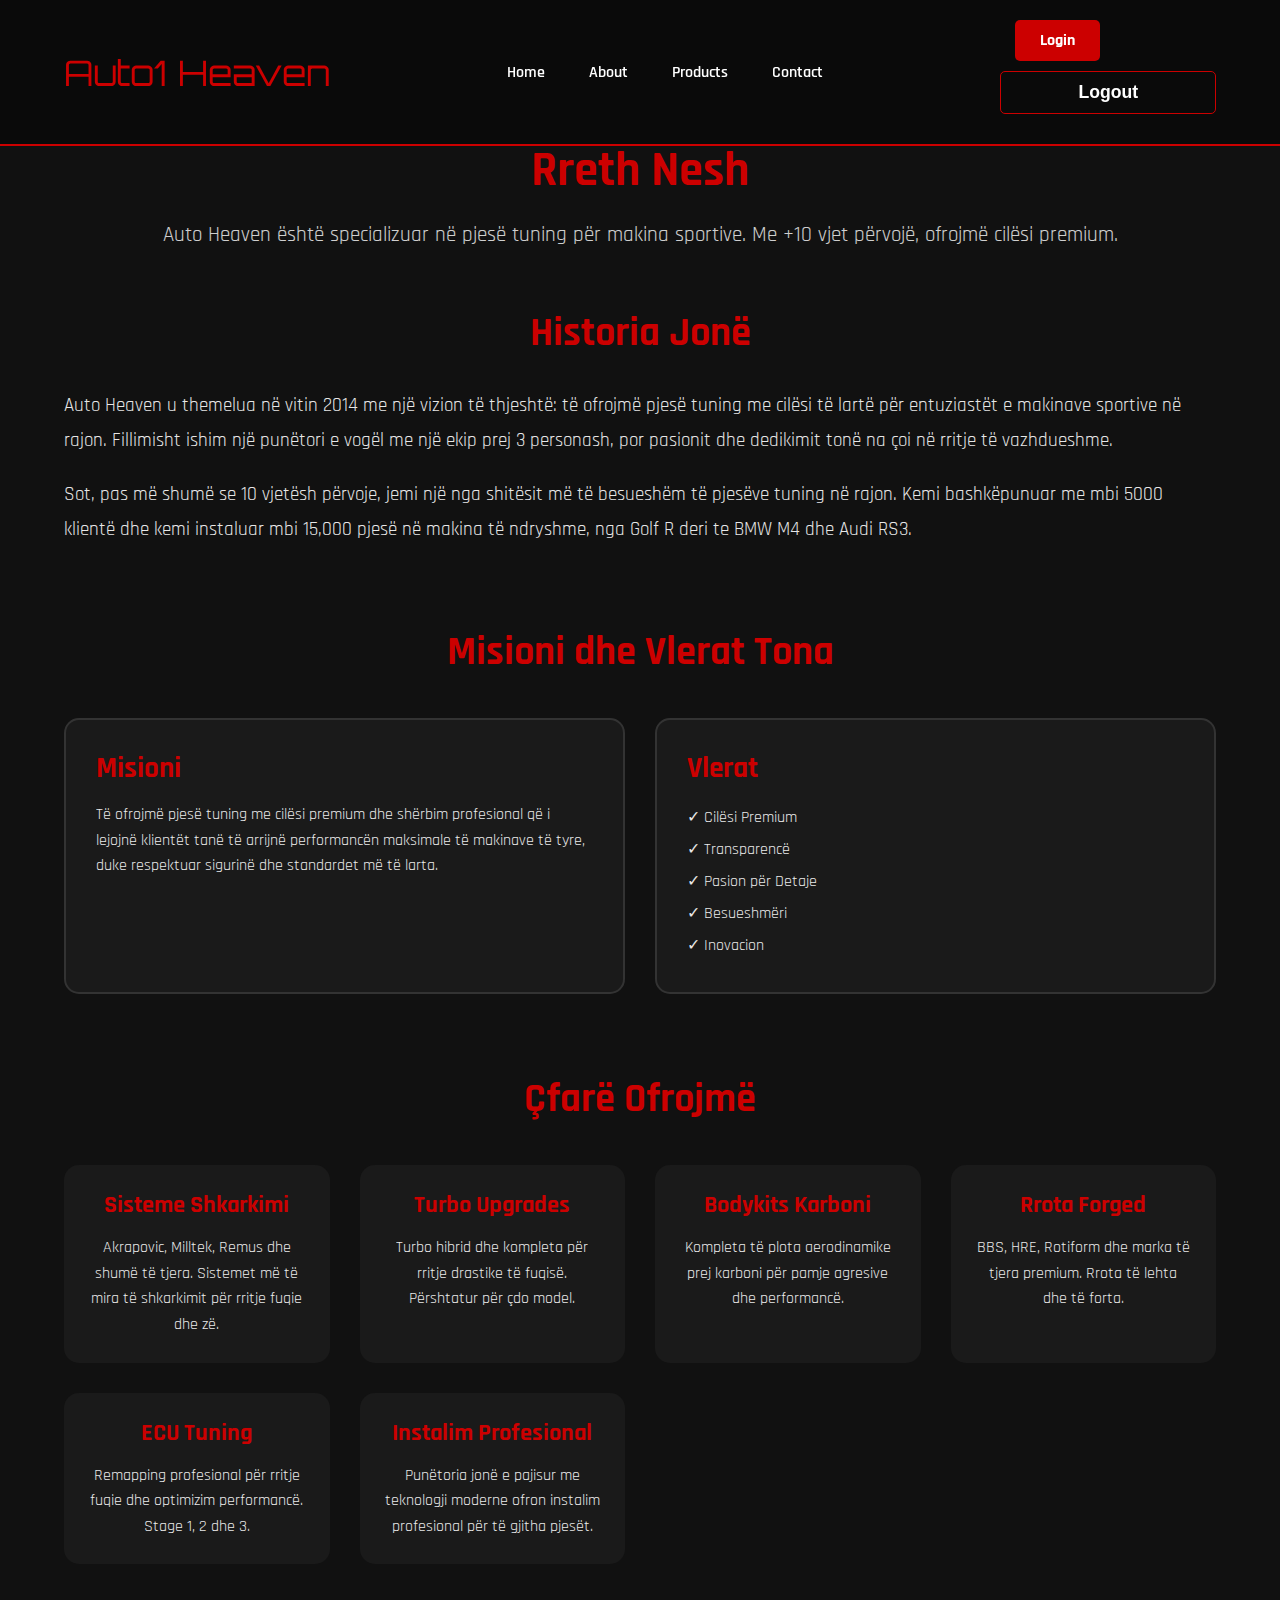
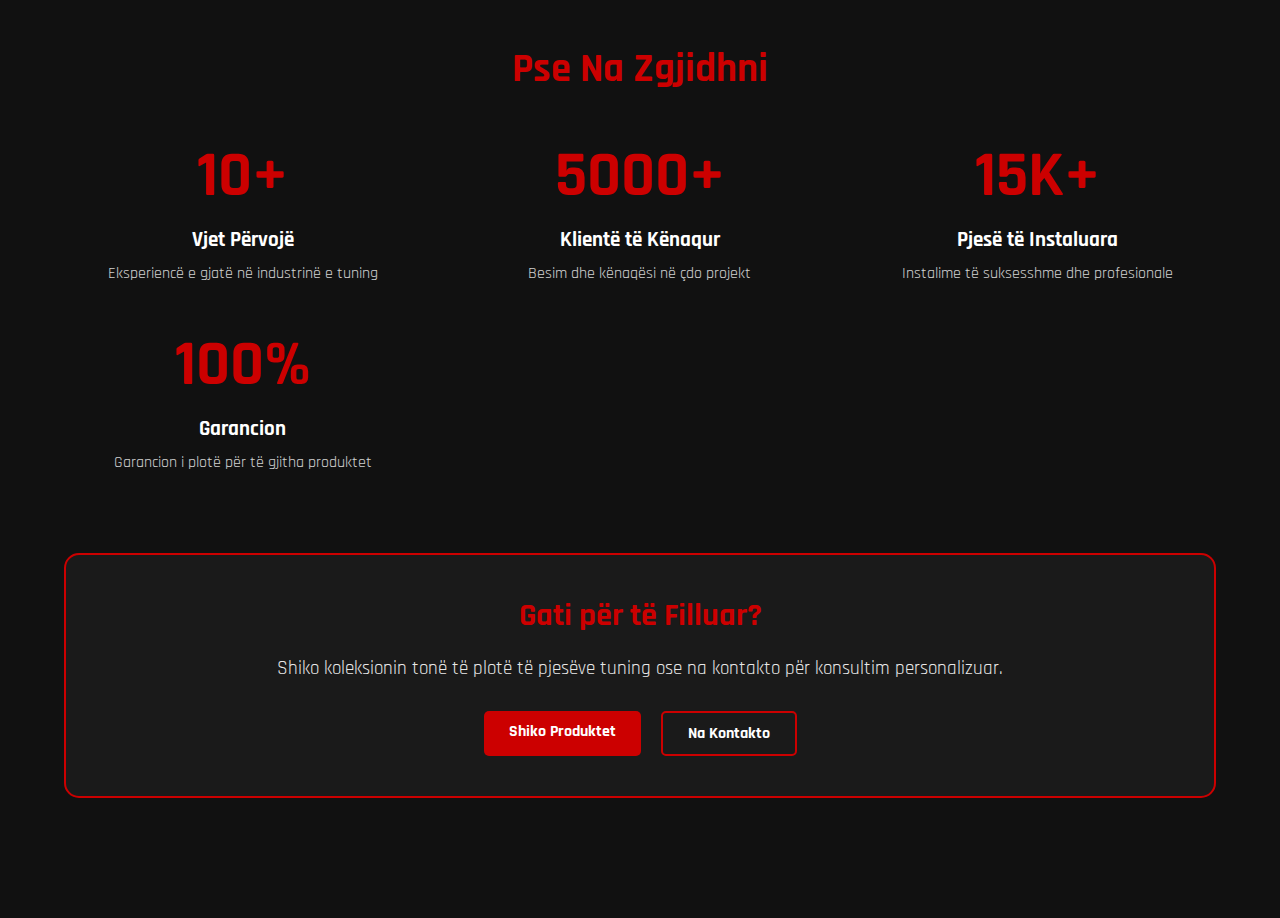
<file: about.html>
<!DOCTYPE html>
<html lang="sq">
<head>
  <meta charset="UTF-8" />
  <meta name="viewport" content="width=device-width, initial-scale=1.0"/>
  <title>About - Auto Heaven</title>
  <link rel="icon" type="image/svg+xml" href="assets/img/favicon.svg" />
  <link rel="stylesheet" href="assets/css/style.css" />
  <link href="https://fonts.googleapis.com/css2?family=Orbitron:wght@700&family=Rajdhani:wght@500;700&display=swap" rel="stylesheet">
</head>
<body>
  <nav class="navbar">
    <div class="logo">Auto1 Heaven</div>
    <div class="nav-links">
      <a href="index.html">Home</a>
      <a href="about.html">About</a>
      <a href="products.html">Products</a>
      <a href="contact.html">Contact</a>
    </div>
    <div class="user-area">
      <span id="userGreeting"></span>
      <a href="login.html" id="loginLink" class="btn">Login</a>
      <button id="logoutBtn" class="btn logout">Logout</button>
    </div>
  </nav>

  <section class="about-section">
    <h1 class="section-title">Rreth Nesh</h1>
    <p class="section-subtitle">Auto Heaven është specializuar në pjesë tuning për makina sportive. Me +10 vjet përvojë, ofrojmë cilësi premium.</p>

    <div style="max-width: 1200px; margin: 0 auto; text-align: left;">
      <div style="margin-bottom: 80px;">
        <h2 style="font-size: 2.5rem; color: #c00; margin-bottom: 30px; text-align: center;">Historia Jonë</h2>
        <p style="font-size: 1.2rem; line-height: 1.8; opacity: 0.9; margin-bottom: 20px;">
          Auto Heaven u themelua në vitin 2014 me një vizion të thjeshtë: të ofrojmë pjesë tuning me cilësi të lartë për entuziastët e makinave sportive në rajon. Fillimisht ishim një punëtori e vogël me një ekip prej 3 personash, por pasionit dhe dedikimit tonë na çoi në rritje të vazhdueshme.
        </p>
        <p style="font-size: 1.2rem; line-height: 1.8; opacity: 0.9;">
          Sot, pas më shumë se 10 vjetësh përvoje, jemi një nga shitësit më të besueshëm të pjesëve tuning në rajon. Kemi bashkëpunuar me mbi 5000 klientë dhe kemi instaluar mbi 15,000 pjesë në makina të ndryshme, nga Golf R deri te BMW M4 dhe Audi RS3.
        </p>
      </div>

      <div style="margin-bottom: 80px;">
        <h2 style="font-size: 2.5rem; color: #c00; margin-bottom: 30px; text-align: center;">Misioni dhe Vlerat Tona</h2>
        <div style="display: grid; grid-template-columns: repeat(auto-fit, minmax(300px, 1fr)); gap: 30px; margin-top: 40px;">
          <div style="background: #1a1a1a; padding: 30px; border-radius: 15px; border: 2px solid #333;">
            <h3 style="color: #c00; font-size: 1.8rem; margin-bottom: 15px;">Misioni</h3>
            <p style="line-height: 1.6; opacity: 0.9;">
              Të ofrojmë pjesë tuning me cilësi premium dhe shërbim profesional që i lejojnë klientët tanë të arrijnë performancën maksimale të makinave të tyre, duke respektuar sigurinë dhe standardet më të larta.
            </p>
          </div>
          <div style="background: #1a1a1a; padding: 30px; border-radius: 15px; border: 2px solid #333;">
            <h3 style="color: #c00; font-size: 1.8rem; margin-bottom: 15px;">Vlerat</h3>
            <ul style="line-height: 2; opacity: 0.9; list-style: none; padding: 0;">
              <li>✓ Cilësi Premium</li>
              <li>✓ Transparencë</li>
              <li>✓ Pasion për Detaje</li>
              <li>✓ Besueshmëri</li>
              <li>✓ Inovacion</li>
            </ul>
          </div>
        </div>
      </div>

      <div style="margin-bottom: 80px;">
        <h2 style="font-size: 2.5rem; color: #c00; margin-bottom: 30px; text-align: center;">Çfarë Ofrojmë</h2>
        <div style="display: grid; grid-template-columns: repeat(auto-fit, minmax(250px, 1fr)); gap: 30px; margin-top: 40px;">
          <div style="background: #1a1a1a; padding: 25px; border-radius: 15px; text-align: center; transition: 0.3s;" onmouseover="this.style.transform='translateY(-10px)'; this.style.boxShadow='0 15px 30px rgba(200,0,0,0.4)'" onmouseout="this.style.transform='translateY(0)'; this.style.boxShadow='none'">
            <h3 style="color: #c00; font-size: 1.5rem; margin-bottom: 15px;">Sisteme Shkarkimi</h3>
            <p style="opacity: 0.9; line-height: 1.6;">
              Akrapovic, Milltek, Remus dhe shumë të tjera. Sistemet më të mira të shkarkimit për rritje fuqie dhe zë.
            </p>
          </div>
          <div style="background: #1a1a1a; padding: 25px; border-radius: 15px; text-align: center; transition: 0.3s;" onmouseover="this.style.transform='translateY(-10px)'; this.style.boxShadow='0 15px 30px rgba(200,0,0,0.4)'" onmouseout="this.style.transform='translateY(0)'; this.style.boxShadow='none'">
            <h3 style="color: #c00; font-size: 1.5rem; margin-bottom: 15px;">Turbo Upgrades</h3>
            <p style="opacity: 0.9; line-height: 1.6;">
              Turbo hibrid dhe kompleta për rritje drastike të fuqisë. Përshtatur për çdo model.
            </p>
          </div>
          <div style="background: #1a1a1a; padding: 25px; border-radius: 15px; text-align: center; transition: 0.3s;" onmouseover="this.style.transform='translateY(-10px)'; this.style.boxShadow='0 15px 30px rgba(200,0,0,0.4)'" onmouseout="this.style.transform='translateY(0)'; this.style.boxShadow='none'">
            <h3 style="color: #c00; font-size: 1.5rem; margin-bottom: 15px;">Bodykits Karboni</h3>
            <p style="opacity: 0.9; line-height: 1.6;">
              Kompleta të plota aerodinamike prej karboni për pamje agresive dhe performancë.
            </p>
          </div>
          <div style="background: #1a1a1a; padding: 25px; border-radius: 15px; text-align: center; transition: 0.3s;" onmouseover="this.style.transform='translateY(-10px)'; this.style.boxShadow='0 15px 30px rgba(200,0,0,0.4)'" onmouseout="this.style.transform='translateY(0)'; this.style.boxShadow='none'">
            <h3 style="color: #c00; font-size: 1.5rem; margin-bottom: 15px;">Rrota Forged</h3>
            <p style="opacity: 0.9; line-height: 1.6;">
              BBS, HRE, Rotiform dhe marka të tjera premium. Rrota të lehta dhe të forta.
            </p>
          </div>
          <div style="background: #1a1a1a; padding: 25px; border-radius: 15px; text-align: center; transition: 0.3s;" onmouseover="this.style.transform='translateY(-10px)'; this.style.boxShadow='0 15px 30px rgba(200,0,0,0.4)'" onmouseout="this.style.transform='translateY(0)'; this.style.boxShadow='none'">
            <h3 style="color: #c00; font-size: 1.5rem; margin-bottom: 15px;">ECU Tuning</h3>
            <p style="opacity: 0.9; line-height: 1.6;">
              Remapping profesional për rritje fuqie dhe optimizim performancë. Stage 1, 2 dhe 3.
            </p>
          </div>
          <div style="background: #1a1a1a; padding: 25px; border-radius: 15px; text-align: center; transition: 0.3s;" onmouseover="this.style.transform='translateY(-10px)'; this.style.boxShadow='0 15px 30px rgba(200,0,0,0.4)'" onmouseout="this.style.transform='translateY(0)'; this.style.boxShadow='none'">
            <h3 style="color: #c00; font-size: 1.5rem; margin-bottom: 15px;">Instalim Profesional</h3>
            <p style="opacity: 0.9; line-height: 1.6;">
              Punëtoria jonë e pajisur me teknologji moderne ofron instalim profesional për të gjitha pjesët.
            </p>
          </div>
        </div>
      </div>

      <div style="margin-bottom: 80px;">
        <h2 style="font-size: 2.5rem; color: #c00; margin-bottom: 30px; text-align: center;">Pse Na Zgjidhni</h2>
        <div style="display: grid; grid-template-columns: repeat(auto-fit, minmax(280px, 1fr)); gap: 40px; margin-top: 40px;">
          <div style="text-align: center;">
            <div style="font-size: 4rem; color: #c00; font-weight: bold; margin-bottom: 10px;">10+</div>
            <h3 style="color: #fff; font-size: 1.3rem; margin-bottom: 10px;">Vjet Përvojë</h3>
            <p style="opacity: 0.8;">Eksperiencë e gjatë në industrinë e tuning</p>
          </div>
          <div style="text-align: center;">
            <div style="font-size: 4rem; color: #c00; font-weight: bold; margin-bottom: 10px;">5000+</div>
            <h3 style="color: #fff; font-size: 1.3rem; margin-bottom: 10px;">Klientë të Kënaqur</h3>
            <p style="opacity: 0.8;">Besim dhe kënaqësi në çdo projekt</p>
          </div>
          <div style="text-align: center;">
            <div style="font-size: 4rem; color: #c00; font-weight: bold; margin-bottom: 10px;">15K+</div>
            <h3 style="color: #fff; font-size: 1.3rem; margin-bottom: 10px;">Pjesë të Instaluara</h3>
            <p style="opacity: 0.8;">Instalime të suksesshme dhe profesionale</p>
          </div>
          <div style="text-align: center;">
            <div style="font-size: 4rem; color: #c00; font-weight: bold; margin-bottom: 10px;">100%</div>
            <h3 style="color: #fff; font-size: 1.3rem; margin-bottom: 10px;">Garancion</h3>
            <p style="opacity: 0.8;">Garancion i plotë për të gjitha produktet</p>
          </div>
        </div>
      </div>

      <div style="text-align: center; padding: 40px; background: #1a1a1a; border-radius: 15px; border: 2px solid #c00;">
        <h2 style="font-size: 2rem; color: #c00; margin-bottom: 20px;">Gati për të Filluar?</h2>
        <p style="font-size: 1.2rem; margin-bottom: 30px; opacity: 0.9;">
          Shiko koleksionin tonë të plotë të pjesëve tuning ose na kontakto për konsultim personalizuar.
        </p>
        <div style="display: flex; gap: 20px; justify-content: center; flex-wrap: wrap;">
          <a href="products.html" class="btn" style="display: inline-block;">Shiko Produktet</a>
          <a href="contact.html" class="btn" style="display: inline-block; background: transparent; border: 2px solid #c00;">Na Kontakto</a>
        </div>
      </div>
    </div>
  </section>

  <script src="assets/js/auth.js"></script>
</body>
</html>
</file>
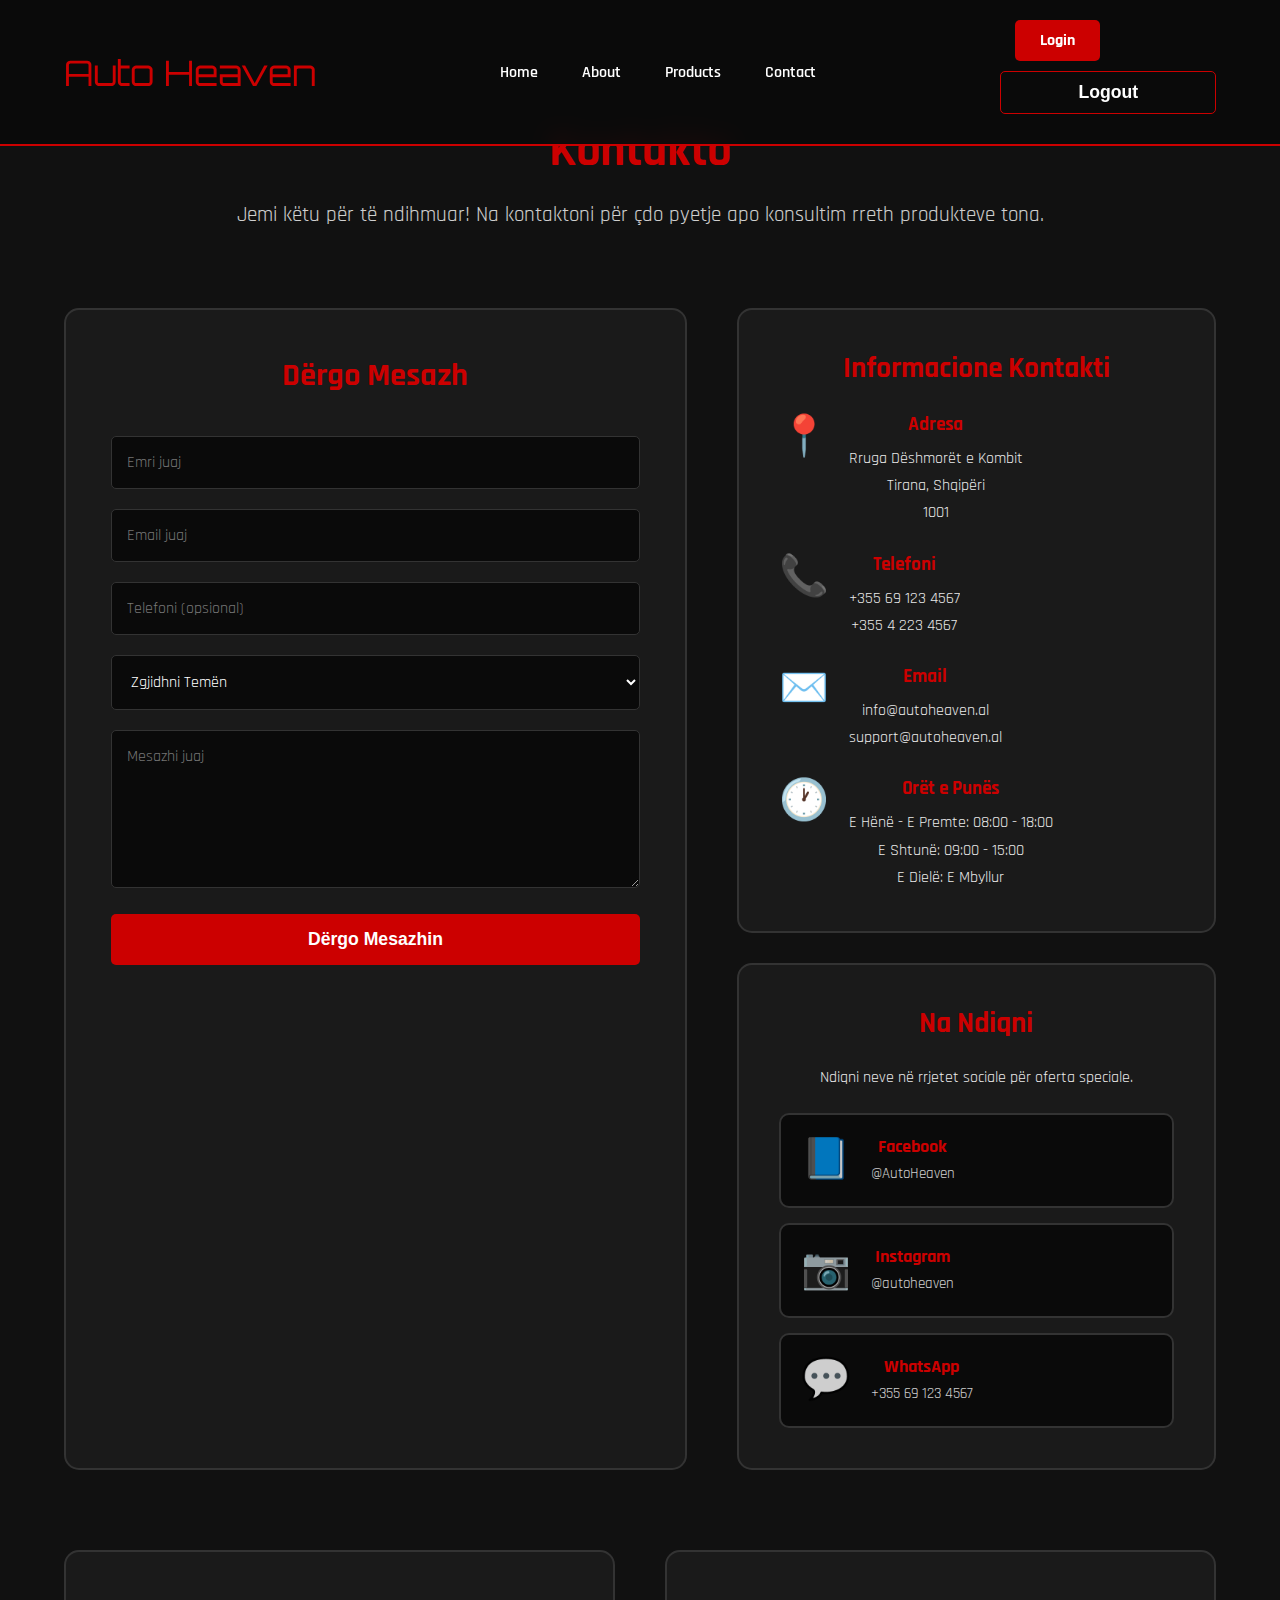
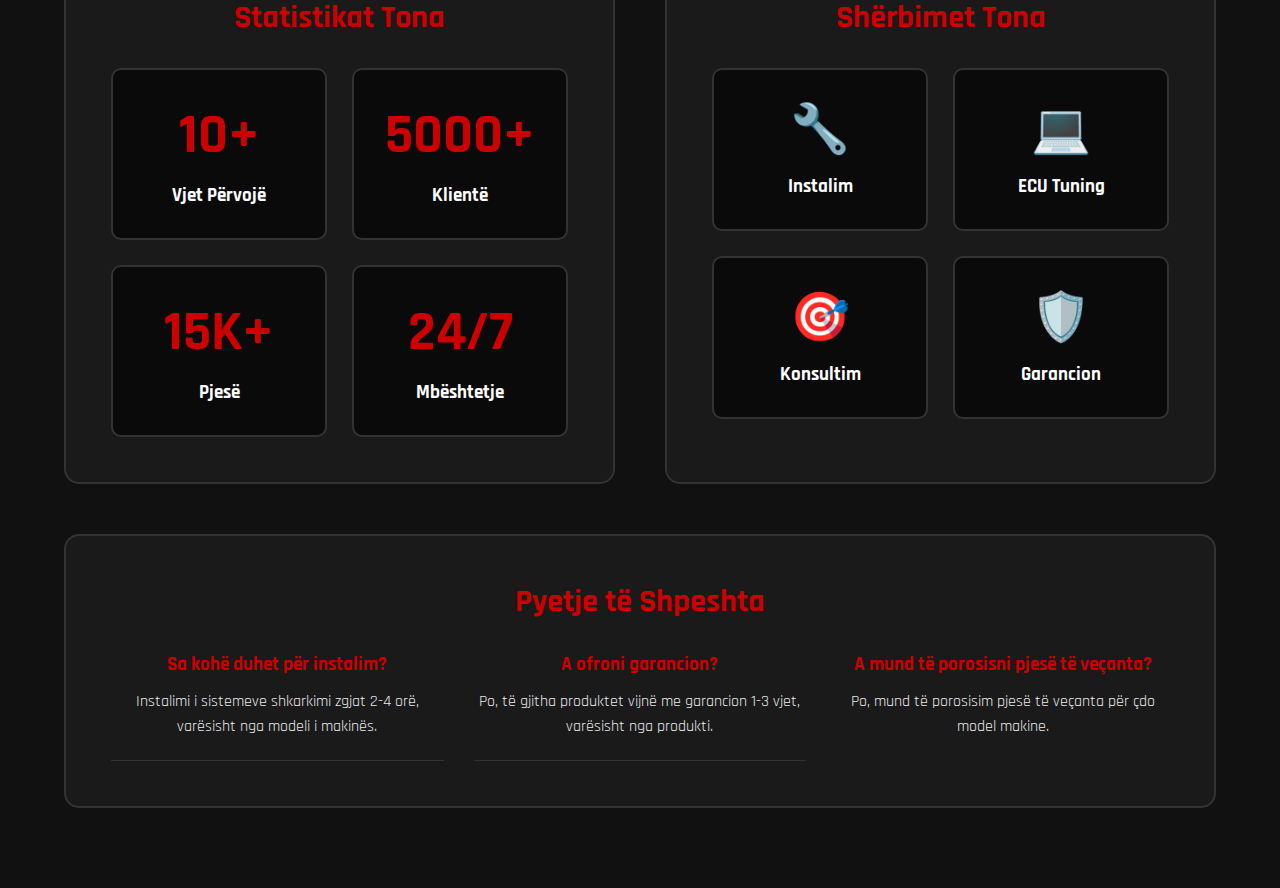
<file: contact.html>
<!DOCTYPE html>
<html lang="sq">
<head>
  <meta charset="UTF-8" />
  <meta name="viewport" content="width=device-width, initial-scale=1.0"/>
  <title>Contact - Auto Heaven</title>
  <link rel="icon" type="image/svg+xml" href="assets/img/favicon.svg" />
  <link rel="stylesheet" href="assets/css/style.css" />
  <link href="https://fonts.googleapis.com/css2?family=Orbitron:wght@700&family=Rajdhani:wght@500;700&display=swap" rel="stylesheet">
</head>
<body>
  <nav class="navbar">
    <div class="logo">Auto Heaven</div>
    <div class="nav-links">
      <a href="index.html">Home</a>
      <a href="about.html">About</a>
      <a href="products.html">Products</a>
      <a href="contact.html">Contact</a>
    </div>
    <div class="user-area">
      <span id="userGreeting"></span>
      <a href="login.html" id="loginLink" class="btn">Login</a>
      <button id="logoutBtn" class="btn logout">Logout</button>
    </div>
  </nav>

  <section class="contact-section">
    <div class="contact-fullwidth">
  
      <!-- Hero-style Header për Contact -->
      <div class="contact-header">
        <h1 class="section-title">Kontakto</h1>
        <p class="section-subtitle">Jemi këtu për të ndihmuar! Na kontaktoni për çdo pyetje apo konsultim rreth produkteve tona.</p>
      </div>
  
      <!-- Main Layout – tani 100% width -->
      <div class="main-layout">
        <!-- Form -->
        <div class="contact-form-card">
          <h2>Dërgo Mesazh</h2>
          <form id="contactForm">
            <input type="text" id="name" placeholder="Emri juaj" required />
            <span class="error"></span>
            <input type="email" id="email" placeholder="Email juaj" required />
            <span class="error"></span>
            <input type="tel" id="phone" placeholder="Telefoni (opsional)" />
            <select id="subject">
              <option value="">Zgjidhni Temën</option>
              <option value="info">Informacion për Produkte</option>
              <option value="consultation">Konsultim për Tuning</option>
              <option value="installation">Rezervim për Instalim</option>
              <option value="support">Mbështetje Teknike</option>
              <option value="other">Tjetër</option>
            </select>
            <textarea id="message" placeholder="Mesazhi juaj" required rows="6"></textarea>
            <span class="error"></span>
            <button type="submit" class="submit-btn">Dërgo Mesazhin</button>
          </form>
        </div>
  
        <!-- Info + Social -->
        <div class="contact-info-wrapper">
          <div class="info-card">
            <h2>Informacione Kontakti</h2>
            <div class="info-item"><span class="icon">📍</span><div><h3>Adresa</h3><p>Rruga Dëshmorët e Kombit<br>Tirana, Shqipëri<br>1001</p></div></div>
            <div class="info-item"><span class="icon">📞</span><div><h3>Telefoni</h3><p><a href="tel:+355691234567">+355 69 123 4567</a><br><a href="tel:+35542234567">+355 4 223 4567</a></p></div></div>
            <div class="info-item"><span class="icon">✉️</span><div><h3>Email</h3><p><a href="mailto:info@autoheaven.al">info@autoheaven.al</a><br><a href="mailto:support@autoheaven.al">support@autoheaven.al</a></p></div></div>
            <div class="info-item"><span class="icon">🕐</span><div><h3>Orët e Punës</h3><p>E Hënë - E Premte: 08:00 - 18:00<br>E Shtunë: 09:00 - 15:00<br>E Dielë: E Mbyllur</p></div></div>
          </div>
  
          <div class="social-card">
            <h2>Na Ndiqni</h2>
            <p>Ndiqni neve në rrjetet sociale për oferta speciale.</p>
            <div class="social-links">
              <a href="#" class="social-link"><span class="icon">📘</span><div><strong>Facebook</strong><span>@AutoHeaven</span></div></a>
              <a href="#" class="social-link"><span class="icon">📷</span><div><strong>Instagram</strong><span>@autoheaven</span></div></a>
              <a href="#" class="social-link"><span class="icon">💬</span><div><strong>WhatsApp</strong><span>+355 69 123 4567</span></div></a>
            </div>
          </div>
        </div>
      </div>
  
      <!-- Stats + Services + FAQ – full width -->
      <div class="bottom-sections">
        <div class="stats-services">
          <!-- Statistics Section -->
          <div class="stats-card">
            <h2>Statistikat Tona</h2>
            <div class="stats-grid">
              <div class="stat-item">
                <div class="stat-number">10+</div>
                <h3>Vjet Përvojë</h3>
              </div>
              <div class="stat-item">
                <div class="stat-number">5000+</div>
                <h3>Klientë</h3>
              </div>
              <div class="stat-item">
                <div class="stat-number">15K+</div>
                <h3>Pjesë</h3>
              </div>
              <div class="stat-item">
                <div class="stat-number">24/7</div>
                <h3>Mbështetje</h3>
              </div>
            </div>
          </div>
  
          <!-- Services Section -->
          <div class="services-card">
            <h2>Shërbimet Tona</h2>
            <div class="services-grid">
              <div class="service-item">
                <div class="service-icon">🔧</div>
                <h3>Instalim</h3>
              </div>
              <div class="service-item">
                <div class="service-icon">💻</div>
                <h3>ECU Tuning</h3>
              </div>
              <div class="service-item">
                <div class="service-icon">🎯</div>
                <h3>Konsultim</h3>
              </div>
              <div class="service-item">
                <div class="service-icon">🛡️</div>
                <h3>Garancion</h3>
              </div>
            </div>
          </div>
        </div>
  
        <div class="faq-card">
          <h2>Pyetje të Shpeshta</h2>
          <div class="faq-grid">
            <div class="faq-item">
              <h3>Sa kohë duhet për instalim?</h3>
              <p>Instalimi i sistemeve shkarkimi zgjat 2-4 orë, varësisht nga modeli i makinës.</p>
            </div>
            <div class="faq-item">
              <h3>A ofroni garancion?</h3>
              <p>Po, të gjitha produktet vijnë me garancion 1-3 vjet, varësisht nga produkti.</p>
            </div>
            <div class="faq-item">
              <h3>A mund të porosisni pjesë të veçanta?</h3>
              <p>Po, mund të porosisim pjesë të veçanta për çdo model makine.</p>
            </div>
          </div>
        </div>
      </div>
    </div>
  </section>

  <script src="assets/js/forms.js"></script>
  <script src="assets/js/auth.js"></script>
</body>
</html>
</file>
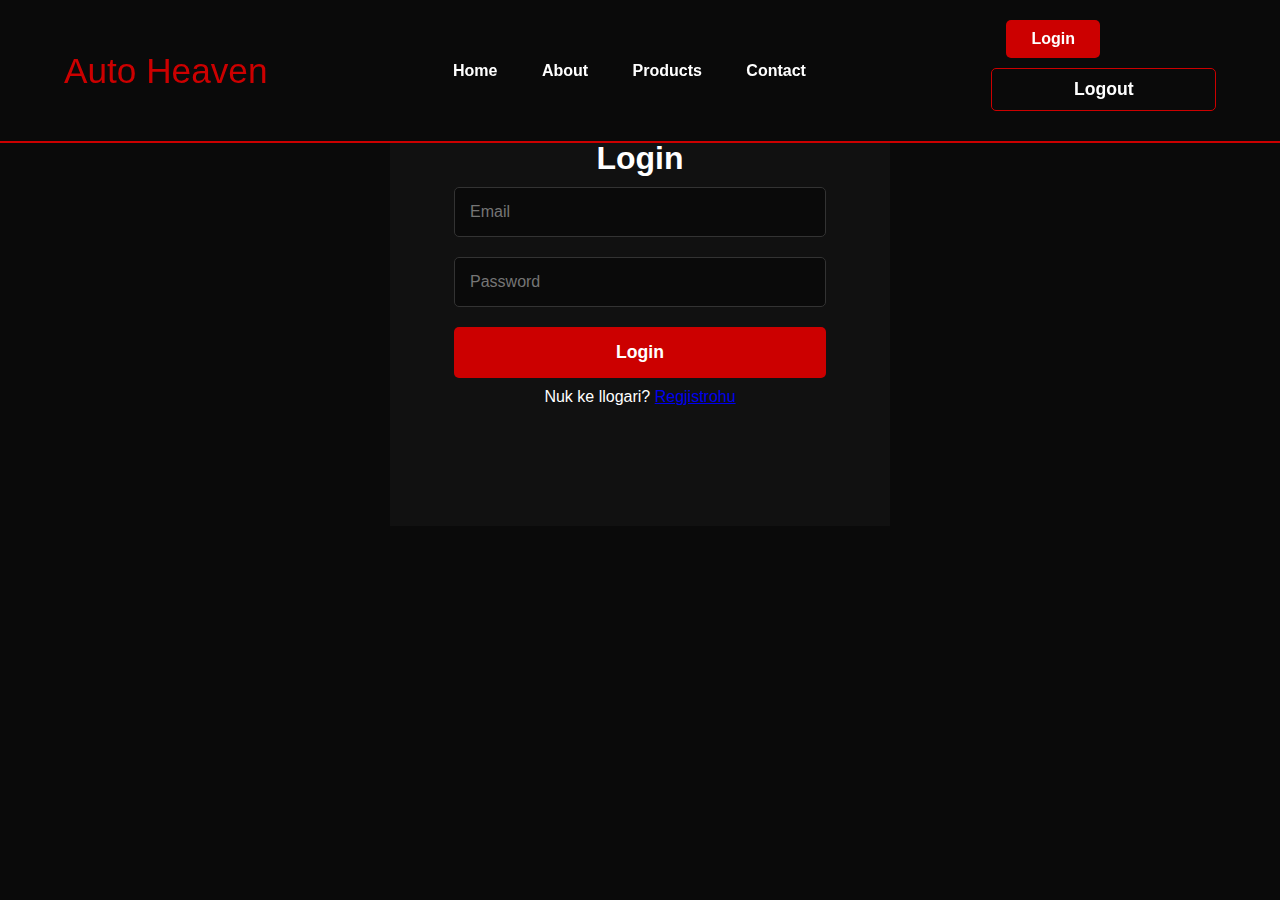
<file: login.html>
<!DOCTYPE html>
<html lang="sq">
<head>
  <meta charset="UTF-8" />
  <meta name="viewport" content="width=device-width, initial-scale=1.0"/>
  <title>Login - Auto Heaven</title>
  <link rel="stylesheet" href="assets/css/style.css" />
</head>
<body>
  <nav class="navbar">
    <div class="logo">Auto Heaven</div>
    <div class="nav-links">
      <a href="index.html">Home</a>
      <a href="about.html">About</a>
      <a href="products.html">Products</a>
      <a href="contact.html">Contact</a>
    </div>
    <div class="user-area">
      <span id="userGreeting"></span>
      <a href="login.html" id="loginLink" class="btn">Login</a>
      <button id="logoutBtn" class="btn logout">Logout</button>
    </div>
  </nav>

  <section class="form-section">
    <h1>Login</h1>
    <form id="loginForm">
      <input type="email" id="loginEmail" placeholder="Email" required />
      <span class="error"></span>
      <input type="password" id="loginPassword" placeholder="Password" required />
      <span class="error"></span>
      <button type="submit">Login</button>
      <p>Nuk ke llogari? <a href="register.html">Regjistrohu</a></p>
    </form>
  </section>

  <script src="assets/js/forms.js"></script>
  <script src="assets/js/auth.js"></script>
</body>
</html>
</file>
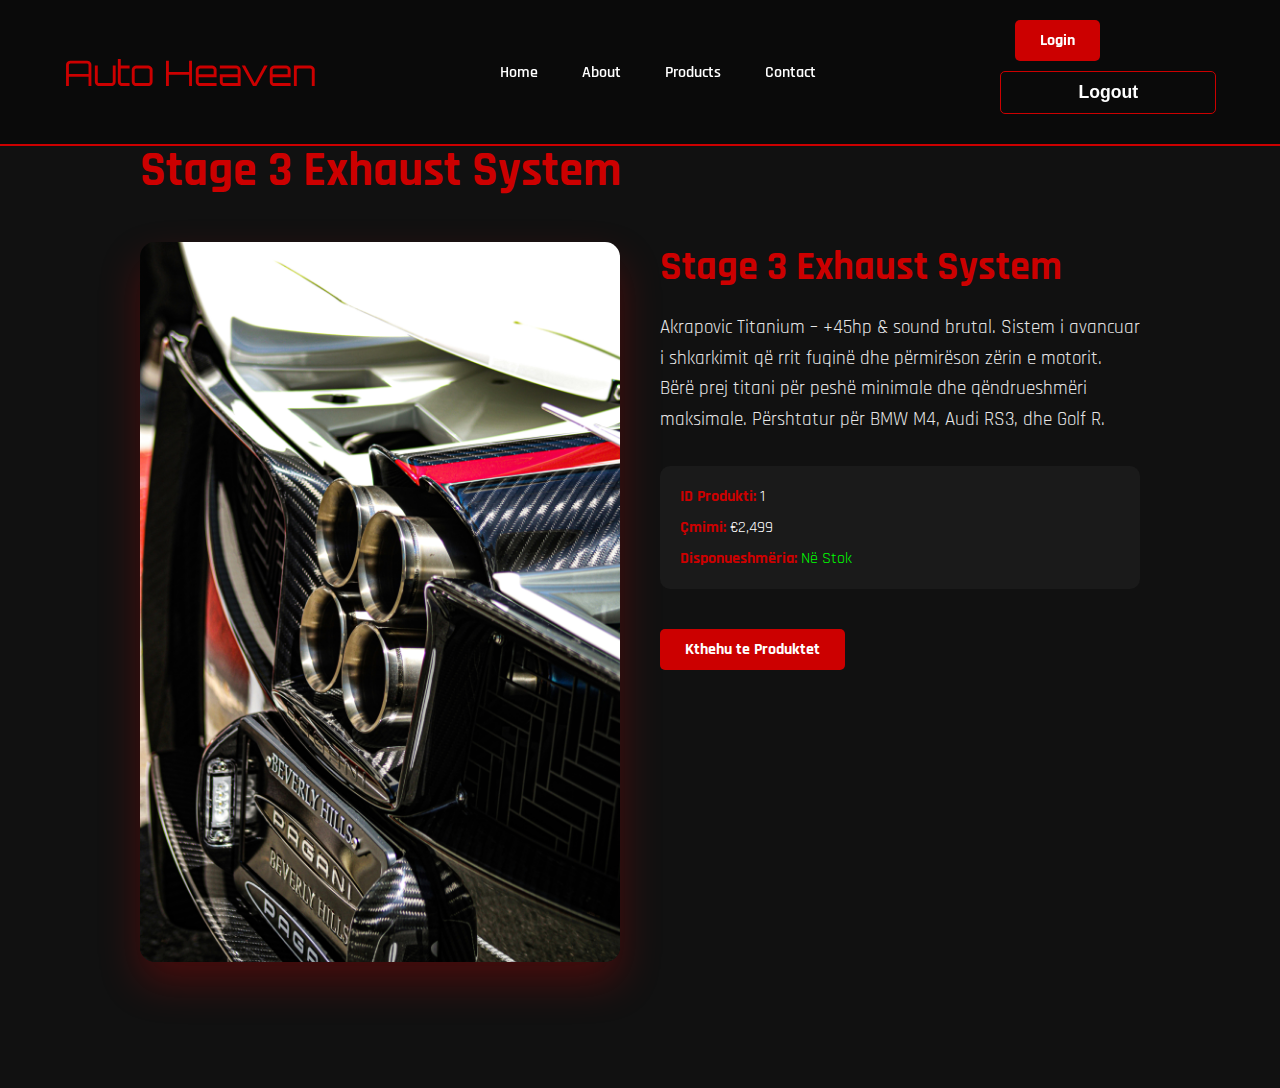
<file: product-detail.html>
<!DOCTYPE html>
<html lang="sq">
<head>
  <meta charset="UTF-8" />
  <meta name="viewport" content="width=device-width, initial-scale=1.0"/>
  <title>Product Detail - Auto Heaven</title>
  <link rel="icon" type="image/svg+xml" href="assets/img/favicon.svg" />
  <link rel="stylesheet" href="assets/css/style.css" />
  <link href="https://fonts.googleapis.com/css2?family=Orbitron:wght@700&family=Rajdhani:wght@500;700&display=swap" rel="stylesheet">
</head>
<body>
  <nav class="navbar">
    <div class="logo">Auto Heaven</div>
    <div class="nav-links">
      <a href="index.html">Home</a>
      <a href="about.html">About</a>
      <a href="products.html">Products</a>
      <a href="contact.html">Contact</a>
    </div>
    <div class="user-area">
      <span id="userGreeting"></span>
      <a href="login.html" id="loginLink" class="btn">Login</a>
      <button id="logoutBtn" class="btn logout">Logout</button>
    </div>
  </nav>

  <section class="detail-section">
    <div style="max-width: 1000px; margin: 0 auto; text-align: left;">
      <h1 class="section-title" id="productTitle">Detajet e Produktit</h1>
      <div style="display: grid; grid-template-columns: 1fr 1fr; gap: 40px; margin-top: 40px; align-items: start;">
        <div>
          <img id="productImage" src="" alt="Product" style="width: 100%; border-radius: 15px; box-shadow: 0 20px 40px rgba(200,0,0,0.3);">
        </div>
        <div>
          <h2 id="productName" style="font-size: 2.5rem; color: #c00; margin-bottom: 20px;"></h2>
          <p id="productDescription" style="font-size: 1.2rem; opacity: 0.9; margin-bottom: 30px; line-height: 1.6;"></p>
          <div style="background: #1a1a1a; padding: 20px; border-radius: 10px; margin-bottom: 20px;">
            <p style="margin-bottom: 10px;"><strong style="color: #c00;">ID Produkti:</strong> <span id="productId"></span></p>
            <p style="margin-bottom: 10px;"><strong style="color: #c00;">Çmimi:</strong> <span id="productPrice"></span></p>
            <p><strong style="color: #c00;">Disponueshmëria:</strong> <span style="color: #0f0;">Në Stok</span></p>
          </div>
          <a href="products.html" class="btn" style="display: inline-block; text-align: center; margin-top: 20px;">Kthehu te Produktet</a>
        </div>
      </div>
    </div>
  </section>

  <script>
    const products = {
      '1': {
        name: 'Stage 3 Exhaust System',
        description: 'Akrapovic Titanium – +45hp & sound brutal. Sistem i avancuar i shkarkimit që rrit fuqinë dhe përmirëson zërin e motorit. Bërë prej titani për peshë minimale dhe qëndrueshmëri maksimale. Përshtatur për BMW M4, Audi RS3, dhe Golf R.',
        image: 'assets/img/exhaust.jpg',
        price: '€2,499'
      },
      '2': {
        name: 'Hybrid Turbo Upgrade',
        description: '500+ HP capable – Golf R / S3 / RS3. Turbo hibrid i përmirësuar për performancë maksimale. Komponentë të rinovuar dhe optimizuar për rritje drastike të fuqisë. Garancion 2 vjet dhe instalim profesional.',
        image: 'assets/img/turbo.jpg',
        price: '€3,999'
      },
      '3': {
        name: 'Carbon Fiber Bodykit',
        description: 'Full aero package for BMW M4. Komplet bodykit prej karboni për aerodinamikë dhe pamje agresive. Përfshin front splitter, side skirts, rear diffuser dhe spoiler. Peshë minimale, forcë maksimale.',
        image: 'assets/img/ferrari.jpg',
        price: '€4,999'
      },
      '4': {
        name: '20" Forged Wheels',
        description: 'BBS FI-R – lightweight & strong. Rrota të forta dhe të lehta për performancë maksimale. Forged aluminum me design unik. Përshtatur për çdo model makine sportive.',
        image: 'assets/img/rims.jpg',
        price: '€5,499'
      },
      '5': {
        name: 'ECU Tuning Stage 1',
        description: 'Remapping profesional – +30-50hp pa modifikime. Optimizim i plotë i motorit për performancë më të mirë. Nuk kërkon modifikime fizike, vetëm remapping. Përshtatur për të gjitha modelet VW/Audi/BMW.',
        image: 'https://images.unsplash.com/photo-1558618666-fcd25c85cd64?w=800&h=600&fit=crop',
        price: '€599'
      },
      '6': {
        name: 'Intercooler Upgrade',
        description: 'Front mount intercooler – më shumë fuqi dhe qëndrueshmëri. Intercooler i madh për ftohje më të mirë të ajrit. Rrit performancën në temperatura të larta dhe në track days. Instalim profesional i garantuar.',
        image: 'https://images.unsplash.com/photo-1605559424843-9e4c228bf1c2?w=800&h=600&fit=crop',
        price: '€1,299'
      },
      '7': {
        name: 'Brake System Upgrade',
        description: 'Brembo 6-piston – frenim profesional për track. Sistemi më i mirë i frenimit për makina me fuqi të lartë. Disqe karboni dhe padë të avancuara. Përshtatur për BMW M4, Audi RS3, dhe Porsche.',
        image: 'https://images.unsplash.com/photo-1601362840469-51e4d8d58785?w=800&h=600&fit=crop',
        price: '€4,299'
      },
      '8': {
        name: 'Coilover Suspension Kit',
        description: 'KW V3 – rregullim i plotë lartësie dhe ngurtësie. Suspension profesional për track dhe rrugë. Rregullim i plotë i compression dhe rebound. Cilësi gjermane, performancë maksimale.',
        image: 'https://images.unsplash.com/photo-1601362840469-51e4d8d58785?w=800&h=600&fit=crop',
        price: '€2,799'
      },
      '9': {
        name: 'Cold Air Intake System',
        description: 'K&N Performance – më shumë ajër, më shumë fuqi. Sistem i avancuar i marrjes së ajrit për rritje fuqie. Filtër i performancës që mund të pastrohet dhe ri-përdoret. Zë më i mirë dhe përgjigje më e shpejtë.',
        image: 'https://images.unsplash.com/photo-1558618666-fcd25c85cd64?w=800&h=600&fit=crop',
        price: '€449'
      },
      '10': {
        name: 'High Flow Downpipe',
        description: 'Catless downpipe – rritje e shpejtë e fuqisë. Downpipe pa katalizator për rritje maksimale të fuqisë. Bërë prej çeliku inox për qëndrueshmëri. Përshtatur për Golf R, S3, RS3, dhe M4.',
        image: 'https://images.unsplash.com/photo-1605559424843-9e4c228bf1c2?w=800&h=600&fit=crop',
        price: '€899'
      },
      '11': {
        name: 'Carbon Exhaust Tips',
        description: 'Akrapovic carbon tips – pamje agresive dhe zë i thellë. Maja të shkarkimit prej karboni për pamje premium. Përshtatur për të gjitha sistemet e shkarkimit. Instalim i lehtë dhe i shpejtë.',
        image: 'https://images.unsplash.com/photo-1601362840469-51e4d8d58785?w=800&h=600&fit=crop',
        price: '€699'
      },
      '12': {
        name: 'ECU Tuning Stage 2',
        description: 'Remapping për modifikime – +80-120hp me pjesë. Optimizim i plotë për makina me modifikime. Kërkon intercooler, downpipe dhe intake. Performancë maksimale për track dhe rrugë.',
        image: 'https://images.unsplash.com/photo-1558618666-fcd25c85cd64?w=800&h=600&fit=crop',
        price: '€1,199'
      }
    };

    const urlParams = new URLSearchParams(window.location.search);
    const productId = urlParams.get('id') || '1';
    const product = products[productId];

    if (product) {
      document.getElementById('productId').textContent = productId;
      document.getElementById('productName').textContent = product.name;
      document.getElementById('productDescription').textContent = product.description;
      document.getElementById('productImage').src = product.image;
      document.getElementById('productImage').alt = product.name;
      document.getElementById('productPrice').textContent = product.price;
      document.getElementById('productTitle').textContent = product.name;
      document.title = `${product.name} - Auto Heaven`;
    } else {
      document.getElementById('productId').textContent = 'N/A';
      document.getElementById('productName').textContent = 'Produkti nuk u gjet';
      document.getElementById('productDescription').textContent = 'Produkti që kërkoni nuk ekziston.';
    }
  </script>
  <script src="assets/js/auth.js"></script>
</body>
</html>
</file>
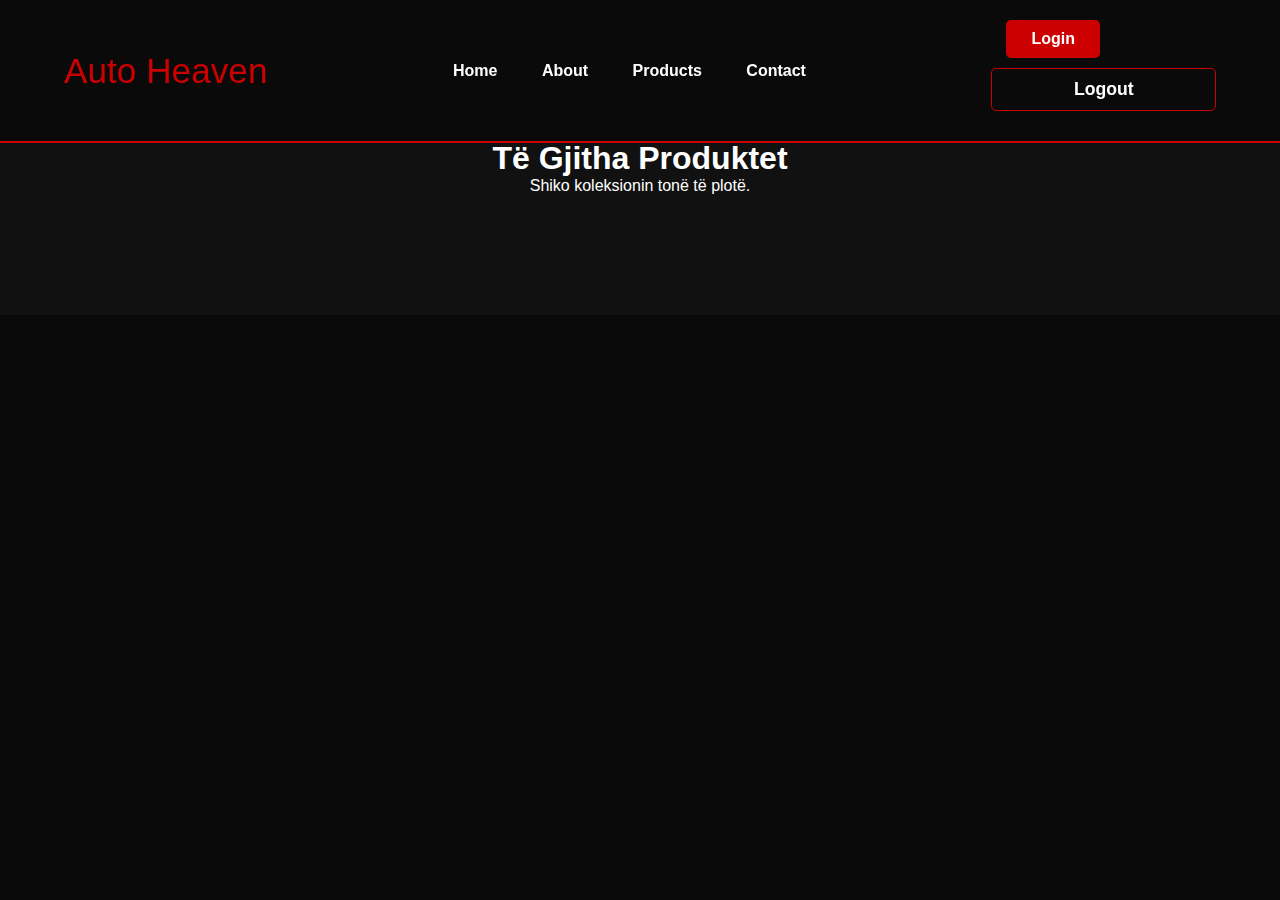
<file: products.html>
<!DOCTYPE html>
<html lang="sq">
<head>
  <meta charset="UTF-8" />
  <meta name="viewport" content="width=device-width, initial-scale=1.0"/>
  <title>Products - Auto Heaven</title>
  <link rel="icon" type="image/svg+xml" href="assets/img/favicon.svg" />
  <link rel="stylesheet" href="assets/css/style.css" />
</head>
<body>
  <nav class="navbar">
    <div class="logo">Auto Heaven</div>
    <div class="nav-links">
      <a href="index.html">Home</a>
      <a href="about.html">About</a>
      <a href="products.html">Products</a>
      <a href="contact.html">Contact</a>
    </div>
    <div class="user-area">
      <span id="userGreeting"></span>
      <a href="login.html" id="loginLink" class="btn">Login</a>
      <button id="logoutBtn" class="btn logout">Logout</button>
    </div>
  </nav>

  <section class="products-section">
    <h1>Të Gjitha Produktet</h1>
    <p>Shiko koleksionin tonë të plotë.</p>
    <!-- Shto grid si në index.html më vonë -->
  </section>

  <script src="assets/js/auth.js"></script>
</body>
</html>
</file>
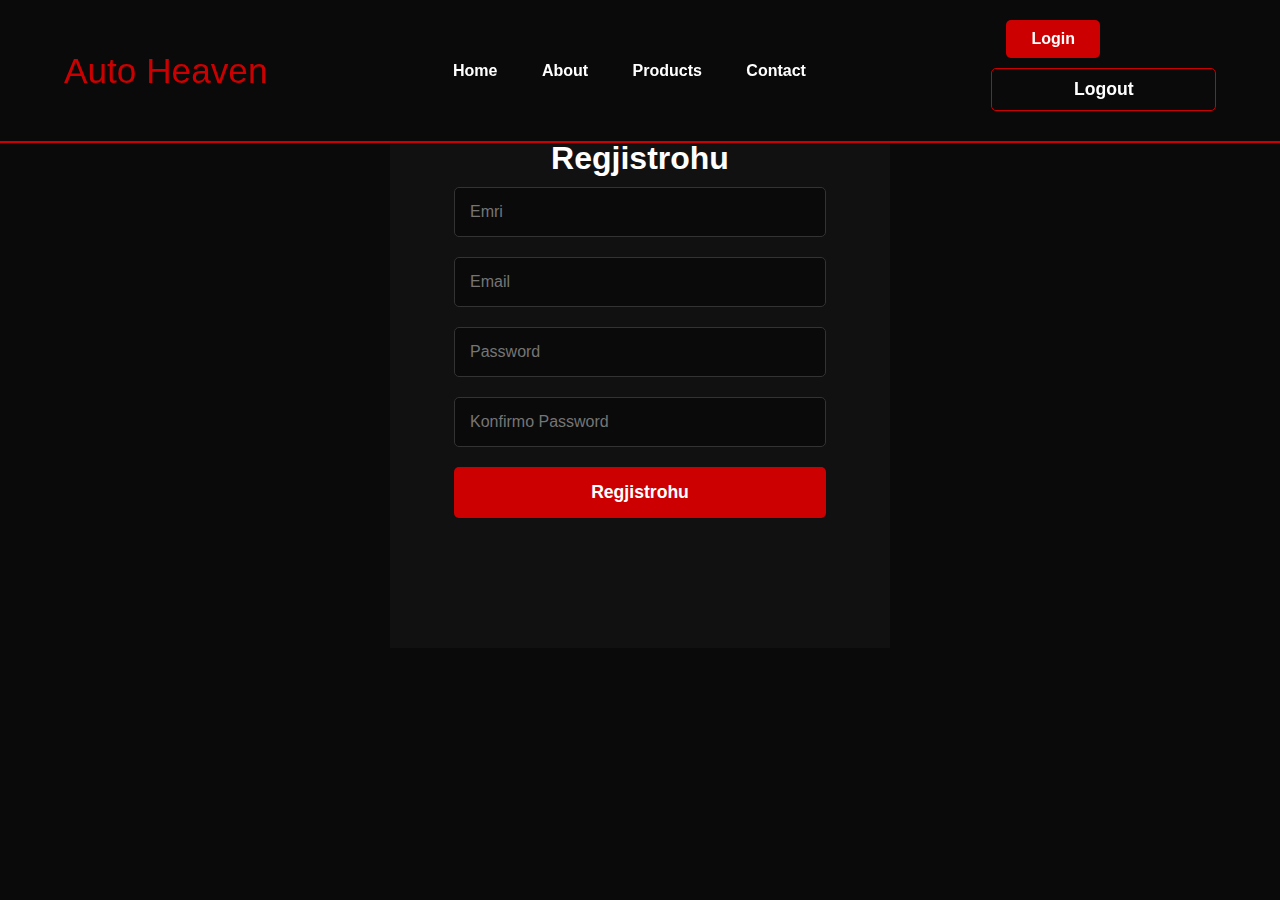
<file: register.html>
<!DOCTYPE html>
<html lang="sq">
<head>
  <meta charset="UTF-8" />
  <meta name="viewport" content="width=device-width, initial-scale=1.0"/>
  <title>Register - Auto Heaven</title>
  <link rel="stylesheet" href="assets/css/style.css" />
</head>
<body>
  <nav class="navbar">
    <div class="logo">Auto Heaven</div>
    <div class="nav-links">
      <a href="index.html">Home</a>
      <a href="about.html">About</a>
      <a href="products.html">Products</a>
      <a href="contact.html">Contact</a>
    </div>
    <div class="user-area">
      <span id="userGreeting"></span>
      <a href="login.html" id="loginLink" class="btn">Login</a>
      <button id="logoutBtn" class="btn logout">Logout</button>
    </div>
  </nav>

  <section class="form-section">
    <h1>Regjistrohu</h1>
    <form id="registerForm">
      <input type="text" id="regName" placeholder="Emri" required />
      <span class="error"></span>
      <input type="email" id="regEmail" placeholder="Email" required />
      <span class="error"></span>
      <input type="password" id="regPassword" placeholder="Password" required />
      <span class="error"></span>
      <input type="password" id="regConfirm" placeholder="Konfirmo Password" required />
      <span class="error"></span>
      <button type="submit">Regjistrohu</button>
    </form>
  </section>

  <script src="assets/js/forms.js"></script>
  <script src="assets/js/auth.js"></script>
</body>
</html>
</file>
<file: assets/css/style.css>
* { margin: 0; padding: 0; box-sizing: border-box; }
body {
  font-family: 'Rajdhani', sans-serif;
  background: #0a0a0a;
  color: #fff;
  overflow-x: hidden;
}

.navbar {
  position: fixed;
  top: 0; left: 0; right: 0;
  padding: 20px 5%;
  background: rgba(10,10,10,0.9);
  backdrop-filter: blur(10px);
  z-index: 1000;
  display: flex;
  justify-content: space-between;
  align-items: center;
  border-bottom: 2px solid #c00;
}
.logo {
  font-family: 'Orbitron', sans-serif;
  font-size: 2.2rem;
  color: #c00;
}
.nav-links a {
  color: #fff;
  text-decoration: none;
  margin: 0 20px;
  font-weight: 600;
  transition: 0.3s;
}
.nav-links a:hover { color: #c00; }
.btn {
  background: #c00;
  color: white;
  padding: 10px 25px;
  border: none;
  border-radius: 5px;
  cursor: pointer;
  font-weight: bold;
  text-decoration: none;
  display: inline-block;
}
.logout { background: transparent; border: 1px solid #c00; }
.user-area span { margin-right: 15px; color: #c00; font-weight: bold; }

/* Hero */
.hero {
  height: 100vh;
  display: flex;
  align-items: center;
  justify-content: space-between;
  padding: 0 5%;
  background: linear-gradient(rgba(0,0,0,0.6), rgba(0,0,0,0.8)), url('../img/hero.jpg') center/cover no-repeat;
  position: relative;
  margin-top: 80px;
}
.hero-text {
  max-width: 700px;
}
.hero-text h1 {
  font-family: 'Orbitron', sans-serif;
  font-size: 6rem;
  color: #fff;
  text-shadow: 0 0 20px rgba(200,0,0,0.8);
}
.hero-text p {
  font-size: 1.6rem;
  margin: 20px 0;
  opacity: 0.9;
}
.hero-car {
  max-width: 800px;
  border-radius: 15px;
  box-shadow: 0 30px 60px rgba(200,0,0,0.6);
}

/* Featured & Sections */
.featured, .about-section, .products-section, .form-section, .detail-section {
  padding: 120px 5%;
  padding-top: 140px;
  text-align: center;
  background: #111;
}
.contact-section {
  padding: 0;
  text-align: center;
  background: #111;
}
.section-title {
  font-size: 3rem;
  margin-bottom: 20px;
  color: #c00;
}
.section-subtitle {
  font-size: 1.3rem;
  opacity: 0.8;
  margin-bottom: 60px;
}
.products-grid {
  display: grid;
  grid-template-columns: repeat(auto-fit, minmax(280px, 1fr));
  gap: 40px;
  max-width: 1400px;
  margin: 0 auto;
}
.product-card {
  background: #1a1a1a;
  border-radius: 15px;
  overflow: hidden;
  transition: 0.4s;
  opacity: 0;
  transform: translateY(50px);
  animation: fadeUp 0.8s forwards;
}
.product-card:hover {
  transform: translateY(-15px);
  box-shadow: 0 20px 40px rgba(200,0,0,0.6);
}
.product-card img {
  width: 100%;
  height: 200px;
  object-fit: cover;
}
.product-card h3 {
  padding: 20px 20px 10px;
  font-size: 1.5rem;
}
.product-card p {
  padding: 0 20px 20px;
  opacity: 0.8;
}
.btn-small {
  display: block;
  margin: 0 20px 20px;
  background: #c00;
  color: white;
  text-align: center;
  padding: 12px;
  border-radius: 5px;
  text-decoration: none;
}

/* Forms */
.form-section {
  max-width: 500px;
  margin: 0 auto;
}
input, textarea, select {
  width: 100%;
  padding: 15px;
  margin: 10px 0;
  border: 1px solid #333;
  border-radius: 5px;
  background: #0a0a0a;
  color: #fff;
  font-size: 1rem;
  font-family: inherit;
}
textarea {
  resize: vertical;
}
button, .submit-btn {
  width: 100%;
  padding: 15px;
  margin: 10px 0;
  border: none;
  border-radius: 5px;
  background: #c00;
  color: white;
  font-weight: bold;
  font-size: 1.1rem;
  cursor: pointer;
  transition: 0.3s;
}
button:hover, .submit-btn:hover {
  background: #a00;
}
.error {
  color: #ff4444;
  font-size: 0.9em;
  display: none;
}

/* Animacione */
@keyframes fadeUp {
  to { opacity: 1; transform: translateY(0); }
}
.fade-in-up { animation: fadeUp 1s forwards; }
.delay-1 { animation-delay: 0.5s; }
.animate-card { animation-delay: 0.2s; }
.delay-2 { animation-delay: 0.4s; }
.delay-4 { animation-delay: 0.6s; }
.delay-6 { animation-delay: 0.8s; }

/* Responsive */
@media (max-width: 968px) {
  .hero { flex-direction: column; text-align: center; }
  .hero-text h1 { font-size: 4rem; }
  .hero-car { max-width: 90%; margin-top: 40px; }
  .navbar { flex-direction: column; gap: 10px; }
}
/* ==================== FULL WIDTH CONTACT FIX ==================== */
.contact-fullwidth {
  width: 100vw;
  position: relative;
  left: 50%;
  right: 50%;
  margin-left: -50vw;
  margin-right: -50vw;
  background: #111;
  padding: 120px 5% 80px;
}

.contact-header {
  text-align: center;
  max-width: 1200px;
  margin: 0 auto 80px;
}

.main-layout {
  display: grid;
  grid-template-columns: 1.3fr 1fr;
  gap: 50px;
  max-width: 1600px;
  margin: 0 auto 50px;
}

/* Contact Form Card */
.contact-form-card {
  background: #1a1a1a;
  padding: 45px;
  border-radius: 15px;
  border: 2px solid #333;
}
.contact-form-card h2 {
  font-size: 2rem;
  color: #c00;
  margin-bottom: 30px;
  text-align: center;
}

/* Contact Info Wrapper */
.contact-info-wrapper {
  display: flex;
  flex-direction: column;
  gap: 30px;
}

/* Info Card */
.info-card, .social-card {
  background: #1a1a1a;
  padding: 40px;
  border-radius: 15px;
  border: 2px solid #333;
}
.info-card h2, .social-card h2 {
  font-size: 1.8rem;
  color: #c00;
  margin-bottom: 25px;
  text-align: center;
}
.info-item {
  display: flex;
  align-items: start;
  gap: 20px;
  margin-bottom: 25px;
}
.info-item:last-child {
  margin-bottom: 0;
}
.info-item .icon {
  font-size: 2.5rem;
  color: #c00;
  flex-shrink: 0;
}
.info-item h3 {
  color: #c00;
  font-size: 1.2rem;
  margin-bottom: 8px;
}
.info-item p {
  opacity: 0.9;
  font-size: 1rem;
  line-height: 1.7;
}
.info-item a {
  color: #fff;
  text-decoration: none;
}
.info-item a:hover {
  color: #c00;
}

/* Social Card */
.social-card p {
  opacity: 0.9;
  margin-bottom: 25px;
  text-align: center;
  font-size: 1rem;
}
.social-links {
  display: flex;
  flex-direction: column;
  gap: 15px;
}
.social-link {
  display: flex;
  align-items: center;
  gap: 20px;
  padding: 20px;
  background: #0a0a0a;
  border-radius: 10px;
  text-decoration: none;
  color: #fff;
  transition: 0.3s;
  border: 2px solid #333;
}
.social-link:hover {
  border-color: #c00;
  transform: translateX(5px);
}
.social-link .icon {
  font-size: 2.5rem;
}
.social-link strong {
  display: block;
  color: #c00;
  font-size: 1.1rem;
  margin-bottom: 5px;
}
.social-link span {
  opacity: 0.8;
  font-size: 0.95rem;
}

/* Bottom Sections */
.bottom-sections {
  max-width: 1600px;
  margin: 80px auto 0;
}

.stats-services {
  display: grid;
  grid-template-columns: 1fr 1fr;
  gap: 50px;
  margin-bottom: 50px;
}

/* Stats Card */
.stats-card, .services-card, .faq-card {
  background: #1a1a1a;
  padding: 45px;
  border-radius: 15px;
  border: 2px solid #333;
}
.stats-card h2, .services-card h2, .faq-card h2 {
  font-size: 2rem;
  color: #c00;
  margin-bottom: 30px;
  text-align: center;
}
.stats-grid, .services-grid {
  display: grid;
  grid-template-columns: 1fr 1fr;
  gap: 25px;
}
.stat-item, .service-item {
  background: #0a0a0a;
  padding: 30px;
  border-radius: 10px;
  text-align: center;
  border: 2px solid #333;
  transition: 0.3s;
}
.stat-item:hover, .service-item:hover {
  border-color: #c00;
  transform: translateY(-5px);
}
.stat-number {
  font-size: 3.5rem;
  color: #c00;
  font-weight: bold;
  margin-bottom: 12px;
}
.stat-item h3, .service-item h3 {
  color: #fff;
  font-size: 1.2rem;
}
.service-icon {
  font-size: 3rem;
  color: #c00;
  margin-bottom: 12px;
}

/* FAQ */
.faq-grid {
  display: grid;
  grid-template-columns: repeat(3, 1fr);
  gap: 30px;
}
.faq-item {
  padding-bottom: 20px;
  border-bottom: 1px solid #333;
}
.faq-item:last-child {
  border-bottom: none;
}
.faq-item h3 {
  color: #c00;
  font-size: 1.2rem;
  margin-bottom: 12px;
}
.faq-item p {
  opacity: 0.9;
  font-size: 1rem;
  line-height: 1.6;
}

/* Responsive – mobile */
@media (max-width: 1024px) {
  .main-layout,
  .stats-services {
    grid-template-columns: 1fr;
    gap: 30px;
  }
  .faq-grid {
    grid-template-columns: 1fr;
  }
  .contact-fullwidth {
    padding: 100px 3% 60px;
  }
  .stats-grid, .services-grid {
    grid-template-columns: 1fr 1fr;
  }
}

@media (max-width: 768px) {
  .contact-fullwidth {
    padding: 80px 2% 40px;
  }
  .contact-form-card, .info-card, .social-card,
  .stats-card, .services-card, .faq-card {
    padding: 25px;
  }
  .contact-form-card h2, .info-card h2, .social-card h2,
  .stats-card h2, .services-card h2, .faq-card h2 {
    font-size: 1.5rem;
    margin-bottom: 20px;
  }
  .stats-grid, .services-grid {
    grid-template-columns: 1fr;
    gap: 20px;
  }
  .stat-number {
    font-size: 2.5rem;
  }
  .section-title {
    font-size: 2rem;
  }
  .section-subtitle {
    font-size: 1rem;
  }
}
</file>
